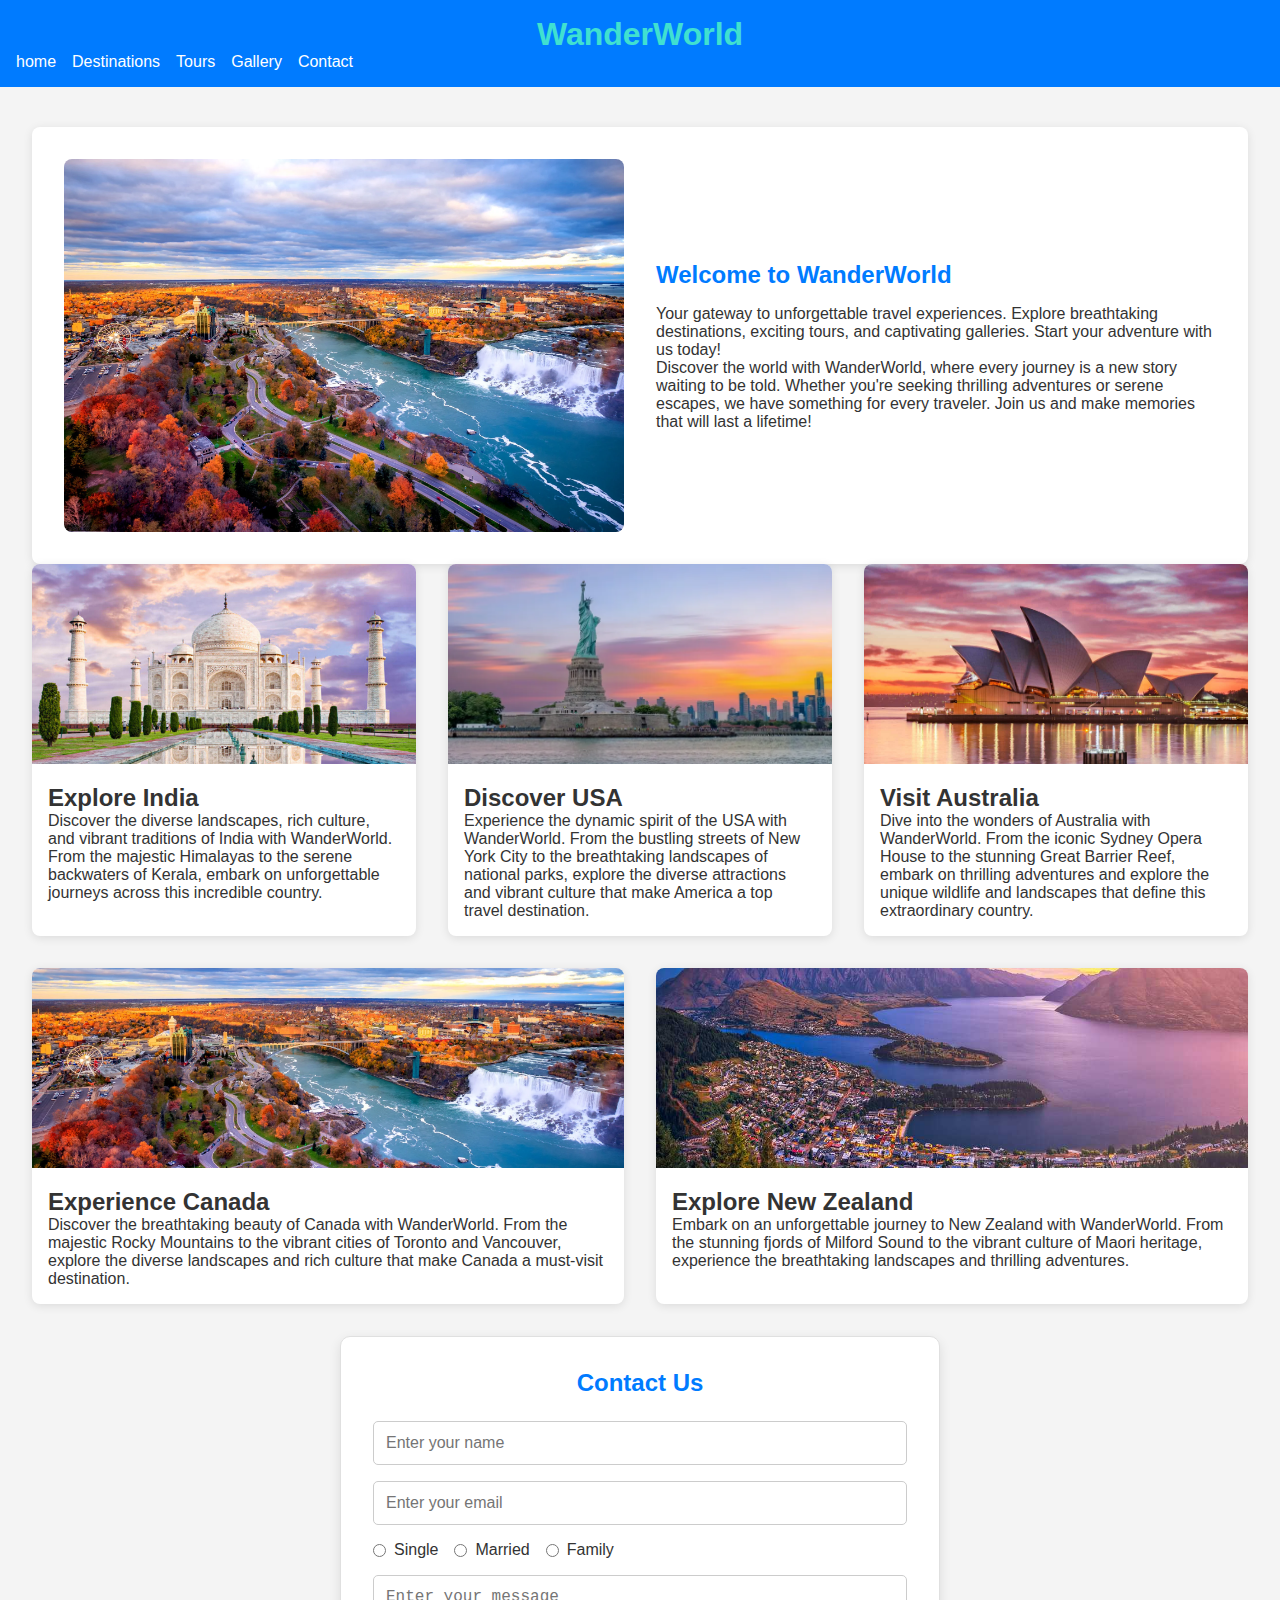
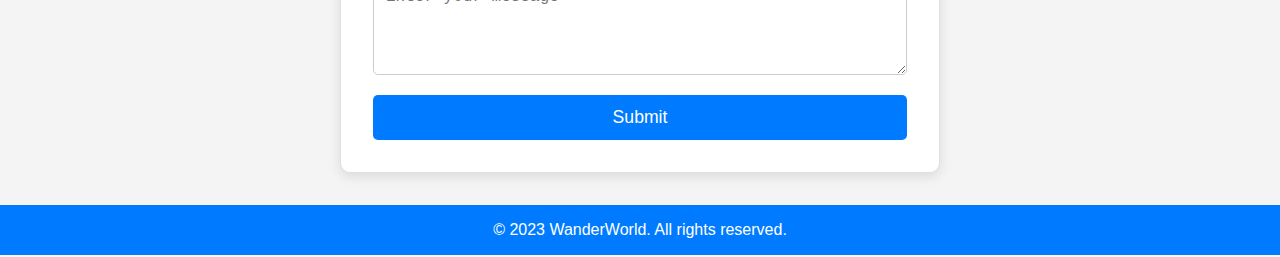
<file: index.html>
<!DOCTYPE html>
<html>
<head>
    <head>
        <title>assignment-2</title>
        <link href="https://cdn.jsdelivr.net/npm/bootstrap@5.3.8/dist/css/bootstrap.min.css" rel="stylesheet" integrity="sha384-sRIl4kxILFvY47J16cr9ZwB07vP4J8+LH7qKQnuqkuIAvNWLzeN8tE5YBujZqJLB" crossorigin="anonymous">
        <link rel="stylesheet" href="styles/mystyles.css">
        <script src="https://code.jquery.com/jquery-3.6.0.min.js"></script>
    </head>

<body>

    <header>
    <h1>WanderWorld</h1>
    
    <ul class="nev">
        <li>home</li>
        <li>Destinations </li>
        <li>Tours</li>
        <li>Gallery</li>
        <li>Contact</li>
    </ul>
    </header>

    <main>
    <div class="contents">
        <img class="im1" src="image/img1.webp" alt="">
        <div class="text-content">
            <h2 class="h2">Welcome to WanderWorld</h2>
            <p class="p1">Your gateway to unforgettable travel experiences. Explore breathtaking destinations, exciting tours, and captivating galleries. Start your adventure with us today!</p>
            <p>Discover the world with WanderWorld, where every journey is a new story waiting to be told. Whether you're seeking thrilling adventures or serene escapes, we have something for every traveler. Join us and make memories that will last a lifetime!</p>
        </div>
    </div>
<div class="locss">
    <div class="ind">
        <img  class="indim" src="image/india_main.jpg" alt="India">
        <div class="ind-text">
            <h2 class="h2i">Explore India</h2>
            <p class="p2i">Discover the diverse landscapes, rich culture, and vibrant traditions of India with WanderWorld. From the majestic Himalayas to the serene backwaters of Kerala, embark on unforgettable journeys across this incredible country.</p>
        </div>
    </div>
    <div class="usa">
        <img class="usaimg" src="image/usa.webp" alt="">
        <div class="usa-text">
            <h2 class="h3u">Discover USA</h2>
            <p class="p3u">Experience the dynamic spirit of the USA with WanderWorld. From the bustling streets of New York City to the breathtaking landscapes of national parks, explore the diverse attractions and vibrant culture that make America a top travel destination.</p>
    </div>
    </div>
    <div class="aus">
        <img class="ausimg" src="image/asu.jpg" alt="">
        <div class="aus-text">
            <h2 class="aush">Visit Australia</h2>
            <p class="p4a">Dive into the wonders of Australia with WanderWorld. From the iconic Sydney Opera House to the stunning Great Barrier Reef, embark on thrilling adventures and explore the unique wildlife and landscapes that define this extraordinary country.</p>
    </div>
    </div>
</div>
<div class="newlo">
    <div class="can">
      <img class="canim" src="image/canada.webp" alt="Canada">
        <div class="canada-text">
            <h2 class="cah">Experience Canada</h2>
            <p class="p5c">Discover the breathtaking beauty of Canada with WanderWorld. From the majestic Rocky Mountains to the vibrant cities of Toronto and Vancouver, explore the diverse landscapes and rich culture that make Canada a must-visit destination.</p>
    </div>
    </div>
    <div class="new">
        <img class="newim" src="image/new.jpg" alt="New Zealand">
        <div class="new-text">
            <h2 class="neh">Explore New Zealand</h2>
            <p class="p6n">Embark on an unforgettable journey to New Zealand with WanderWorld. From the stunning fjords of Milford Sound to the vibrant culture of Maori heritage, experience the breathtaking landscapes and thrilling adventures.</p>
        </div>
    </div>
</div>
<div class="From">
    <h3>Contact Us</h3>
    <form id="contactForm">
        <input id="name" type="text" placeholder="Enter your name" required>
        <input id="email" type="email" placeholder="Enter your email" required>
        <div class="radio-group">
            <label><input type="radio" name="status" value="single"> Single</label>
            <label><input type="radio" name="status" value="married"> Married</label>
            <label><input type="radio" name="status" value="family"> Family</label>
        </div>
        <textarea id="message" placeholder="Enter your message" rows="4" required></textarea>
        <button type="submit" class="submit-btn">Submit</button>
    </form>
</div>
    </main>
<footer>© 2023 WanderWorld. All rights reserved.</footer>
<script src="scripts/validation.js"></script>
</body>
</html>
</file>
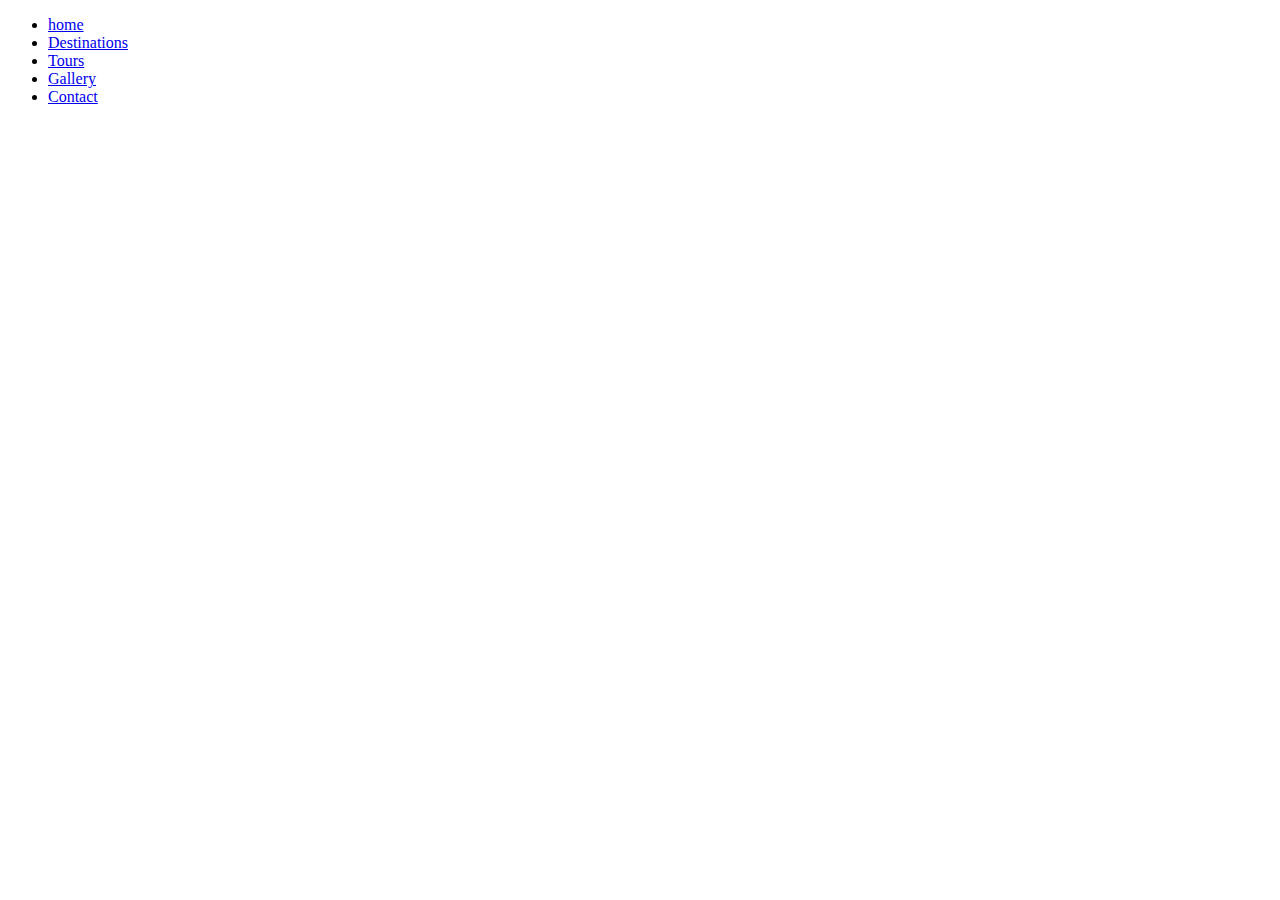
<file: contact.html>
<!DOCTYPE html>
<html lang="en">
<head>
    <meta charset="UTF-8">
    <meta name="viewport" content="width=device-width, initial-scale=1.0">
    <title>Document</title>
</head>
<body>
     <ul>
        <li><a href="index.html">home</a></li>
        <li><a href="destinations.html">Destinations</a> </li>
        <li><a href="tours.html">Tours</a></li>
        <li><a href="gallery.html">Gallery</a></li>
        <li><a href="contact.html">Contact</a></li>
    </ul>
</body>
</html>
</file>
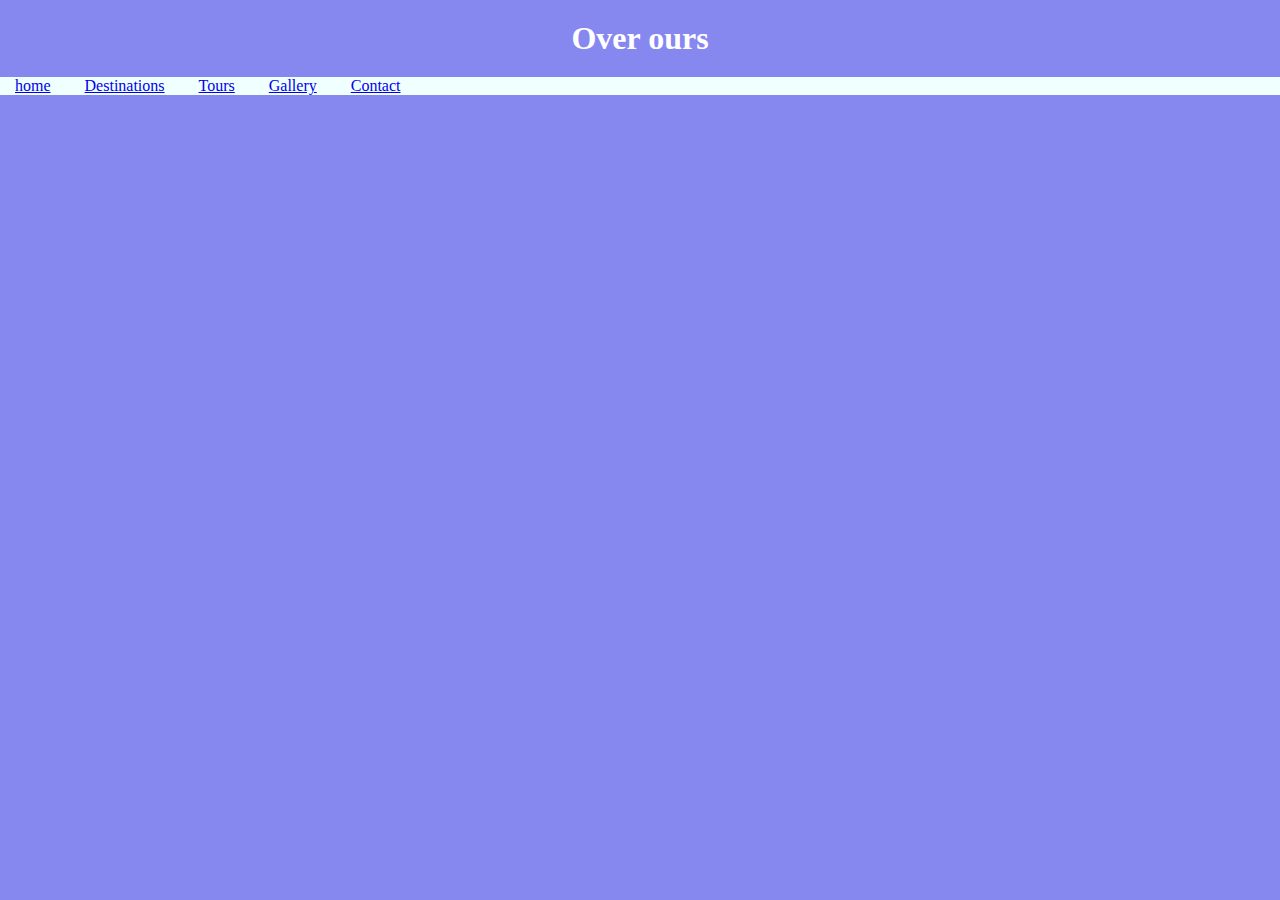
<file: tours.html>
<!DOCTYPE html>
<html lang="en">
<head>
    <meta charset="UTF-8">
    <meta name="viewport" content="width=device-width, initial-scale=1.0">
    <title>Document</title>
    <link rel="stylesheet" href="styles/tours.css">
</head>
<body>
    <h1>Over ours</h1>
     <ul class="nev">
        <li><a href="index.html">home</a></li>
        <li><a href="destinations.html">Destinations</a> </li>
        <li><a href="tours.html">Tours</a></li>
        <li><a href="gallery.html">Gallery</a></li>
        <li><a href="contact.html">Contact</a></li>
    </ul>
</body>
</html>
</file>
<file: styles/mystyles.css>
*{
    margin: 0;
    padding: 0;
    box-sizing: border-box;
}

body {
    font-family: 'Arial', sans-serif;
    background-color: #f4f4f4;
    color: #333;
    display: grid;
    grid-template-rows: auto 1fr auto;
    min-height: 100vh;
}

header {
    background-color: #007bff;
    color: white;
    padding: 1rem;
    text-align: center;
}

header  {
    margin-bottom: 0.5rem;
}
h1{
    text-align: center;
    color: turquoise;
}
.nev {
    list-style: none;
    padding: 0;
    display: flex;
    justify-content: left;
    gap: 1rem;
}

.nev li a {
    color: rgb(22, 25, 200);
    text-decoration: none;
    padding: 0.5rem 1rem;
    border-radius: 4px;
    transition: background-color 0.3s;
}

.nev li a:hover {
    background-color: rgba(255, 255, 255, 0.2);
}

main {
    padding: 2rem;
}

.hero {
    margin-bottom: 2rem;
}

.contents {
    display: grid;
    grid-template-columns: 1fr 1fr;
    gap: 2rem;
    align-items: center;
    background-color: white;
    padding: 2rem;
    border-radius: 8px;
    box-shadow: 0 2px 10px rgba(0,0,0,0.1);
}

.im1 {
    width: 100%;
    height: auto;
    border-radius: 8px;
}

.text-content h2 {
    color: #007bff;
    margin-bottom: 1rem;
}

.destinations {
    margin-bottom: 2rem;
}

.section-title {
    text-align: center;
    margin-bottom: 2rem;
    color: #007bff;
}

.locss, .newlo {
    display: grid;
    grid-template-columns: repeat(auto-fit, minmax(300px, 1fr));
    gap: 2rem;
    margin-bottom: 2rem;
}

.ind, .usa, .aus, .can, .new {
    background-color: white;
    border-radius: 8px;
    box-shadow: 0 2px 10px rgba(0,0,0,0.1);
    overflow: hidden;
    transition: transform 0.3s;
}

.ind:hover, .usa:hover, .aus:hover, .can:hover, .new:hover {
    transform: translateY(-5px);
}

.indim, .usaimg, .ausimg, .canim, .newim {
    width: 100%;
    height: 200px;
    object-fit: cover;
}

.ind-text, .usa-text, .aus-text, .canada-text, .new-text {
    padding: 1rem;
}

.ind-text h3, .usa-text h3, .aus-text h3, .canada-text h3, .new-text h3 {
    color: #007bff;
    margin-bottom: 0.5rem;
}

.contact {
    background-color: white;
    padding: 2rem;
    border-radius: 8px;
    box-shadow: 0 2px 10px rgba(0,0,0,0.1);
}

.From {
    max-width: 600px;
    margin: 0 auto;
    padding: 0;
    background-color: transparent;
    border-radius: 0;
    box-shadow: none;
}

.From h3 {
    color: #007bff;
    margin-bottom: 1.5rem;
}

footer {
    background-color: #007bff;
    color: white;
    text-align: center;
    padding: 1rem;
}

.From {
    background-color: #ffffff;
    border: 1px solid #e0e0e0;
    border-radius: 10px;
    padding: 2rem;
    box-shadow: 0 4px 12px rgba(0, 0, 0, 0.1);
    max-width: 600px;
    margin: 0 auto;
}

.From h3 {
    color: #007bff;
    margin-bottom: 1.5rem;
    text-align: center;
    font-size: 1.5rem;
}

.From input[type="text"],
.From input[type="email"],
.From textarea {
    width: 100%;
    padding: 0.75rem;
    margin-bottom: 1rem;
    border: 1px solid #ccc;
    border-radius: 5px;
    font-size: 1rem;
    box-sizing: border-box;
    transition: border-color 0.3s, box-shadow 0.3s;
}

.From input[type="text"]:focus,
.From input[type="email"]:focus,
.From textarea:focus {
    border-color: #007bff;
    outline: none;
    box-shadow: 0 0 5px rgba(0, 123, 255, 0.5);
}

.From textarea {
    resize: vertical;
    min-height: 100px;
}

.radio-group {
    margin-bottom: 1rem;
    display: flex;
    flex-wrap: wrap;
    gap: 1rem;
}

.radio-group label {
    display: flex;
    align-items: center;
    font-size: 1rem;
    color: #333;
    cursor: pointer;
}

.radio-group input[type="radio"] {
    margin-right: 0.5rem;
}

.submit-btn {
    width: 100%;
    padding: 0.75rem;
    background-color: #007bff;
    color: white;
    border: none;
    border-radius: 5px;
    font-size: 1.1rem;
    cursor: pointer;
    transition: background-color 0.3s, transform 0.2s;
}

.submit-btn:hover {
    background-color: #0056b3;
    transform: translateY(-2px);
}

.submit-btn:active {
    transform: translateY(0);
}

/* Responsive Design */
@media (max-width: 768px) {
    .contents {
        grid-template-columns: 1fr;
        text-align: center;
    }

    .nev {
        flex-direction: column;
        gap: 0.5rem;
    }

    .locss, .newlo {
        grid-template-columns: 1fr;
    }

    main {
        padding: 1rem;
    }
}
</file>
<file: styles/tours.css>
* {
    margin: 0;
    padding: 0;
    box-sizing: border-box;
 }
 body{
    background-color: rgb(135, 135, 240);
}
h1{
    text-align: center;
    margin: 20px 0;
    
    color: white;}

.nev li{
    display: inline-block;
    margin: 0 15px;
    
 }
 .nev{
   background-color: azure;
    text-align: left;
 }
h2{
    color: white;
    text-align: left;
    margin-top: 20px;}
</file>
